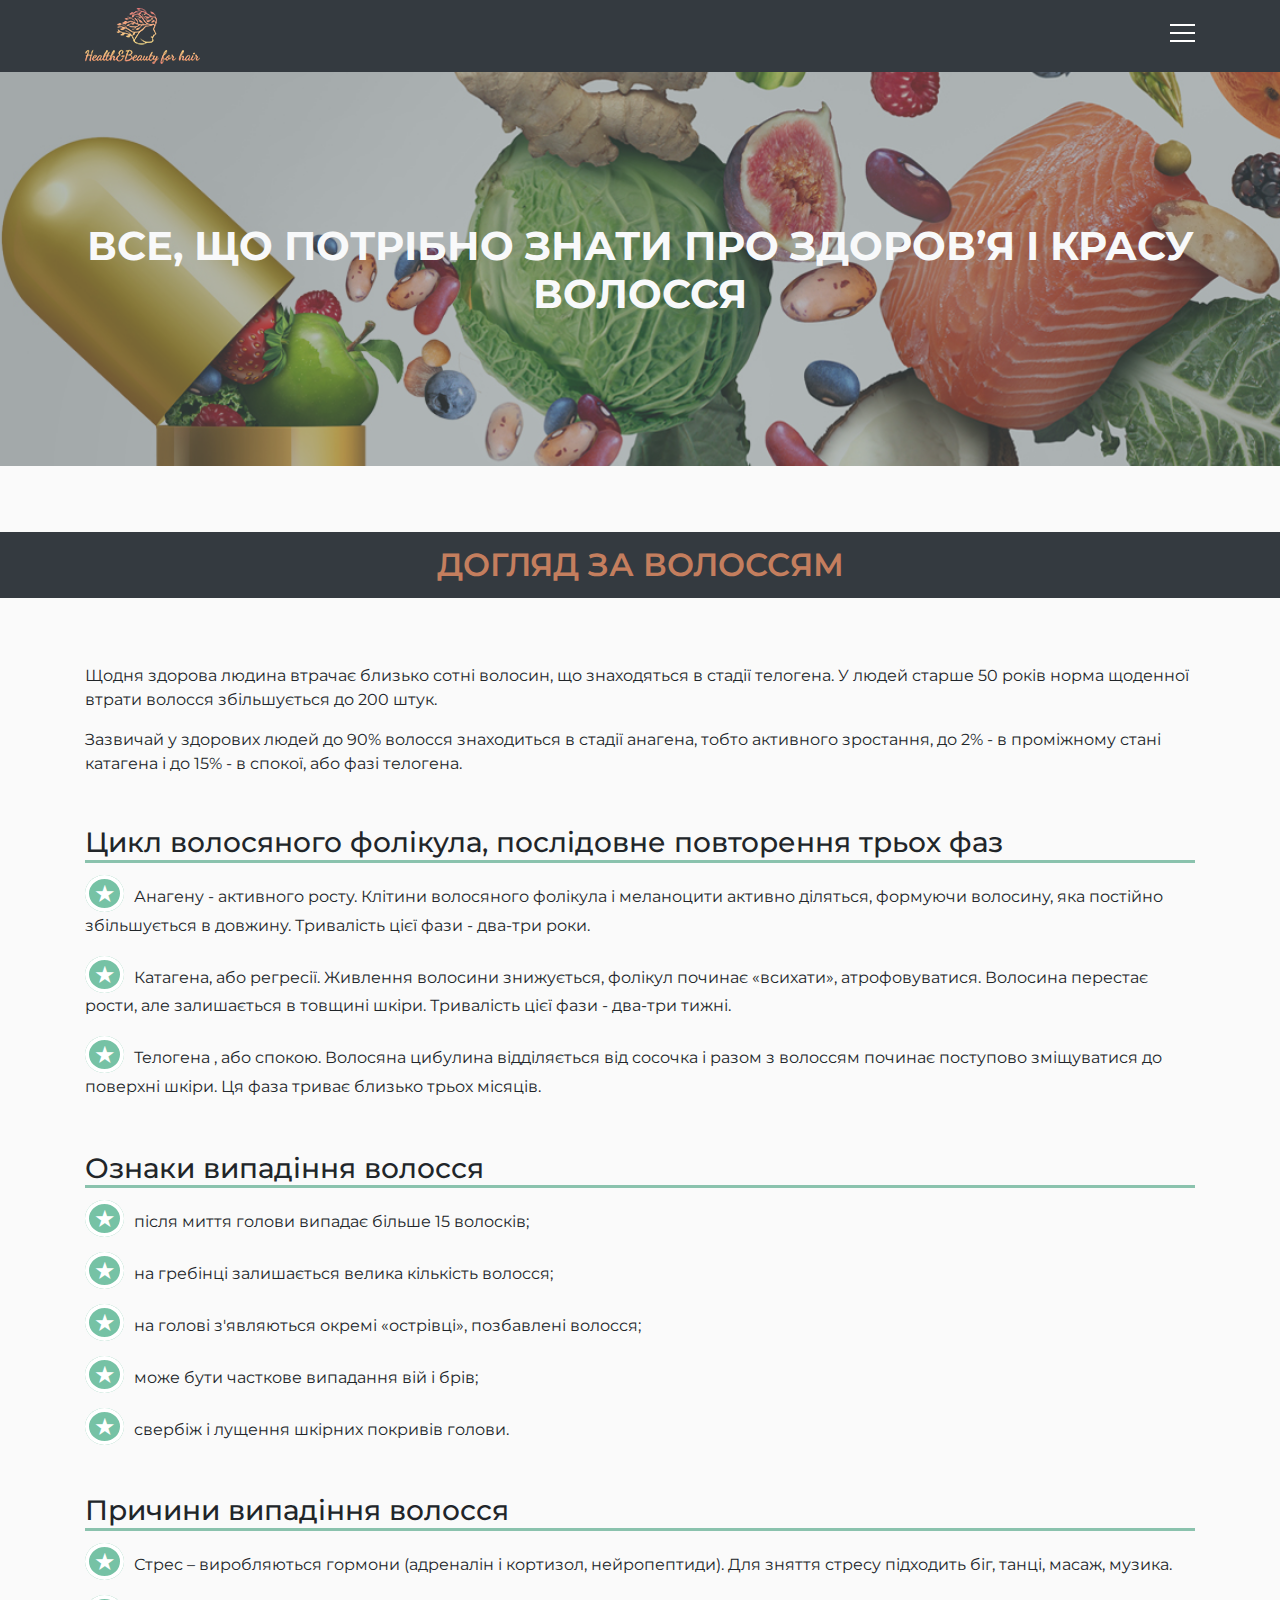
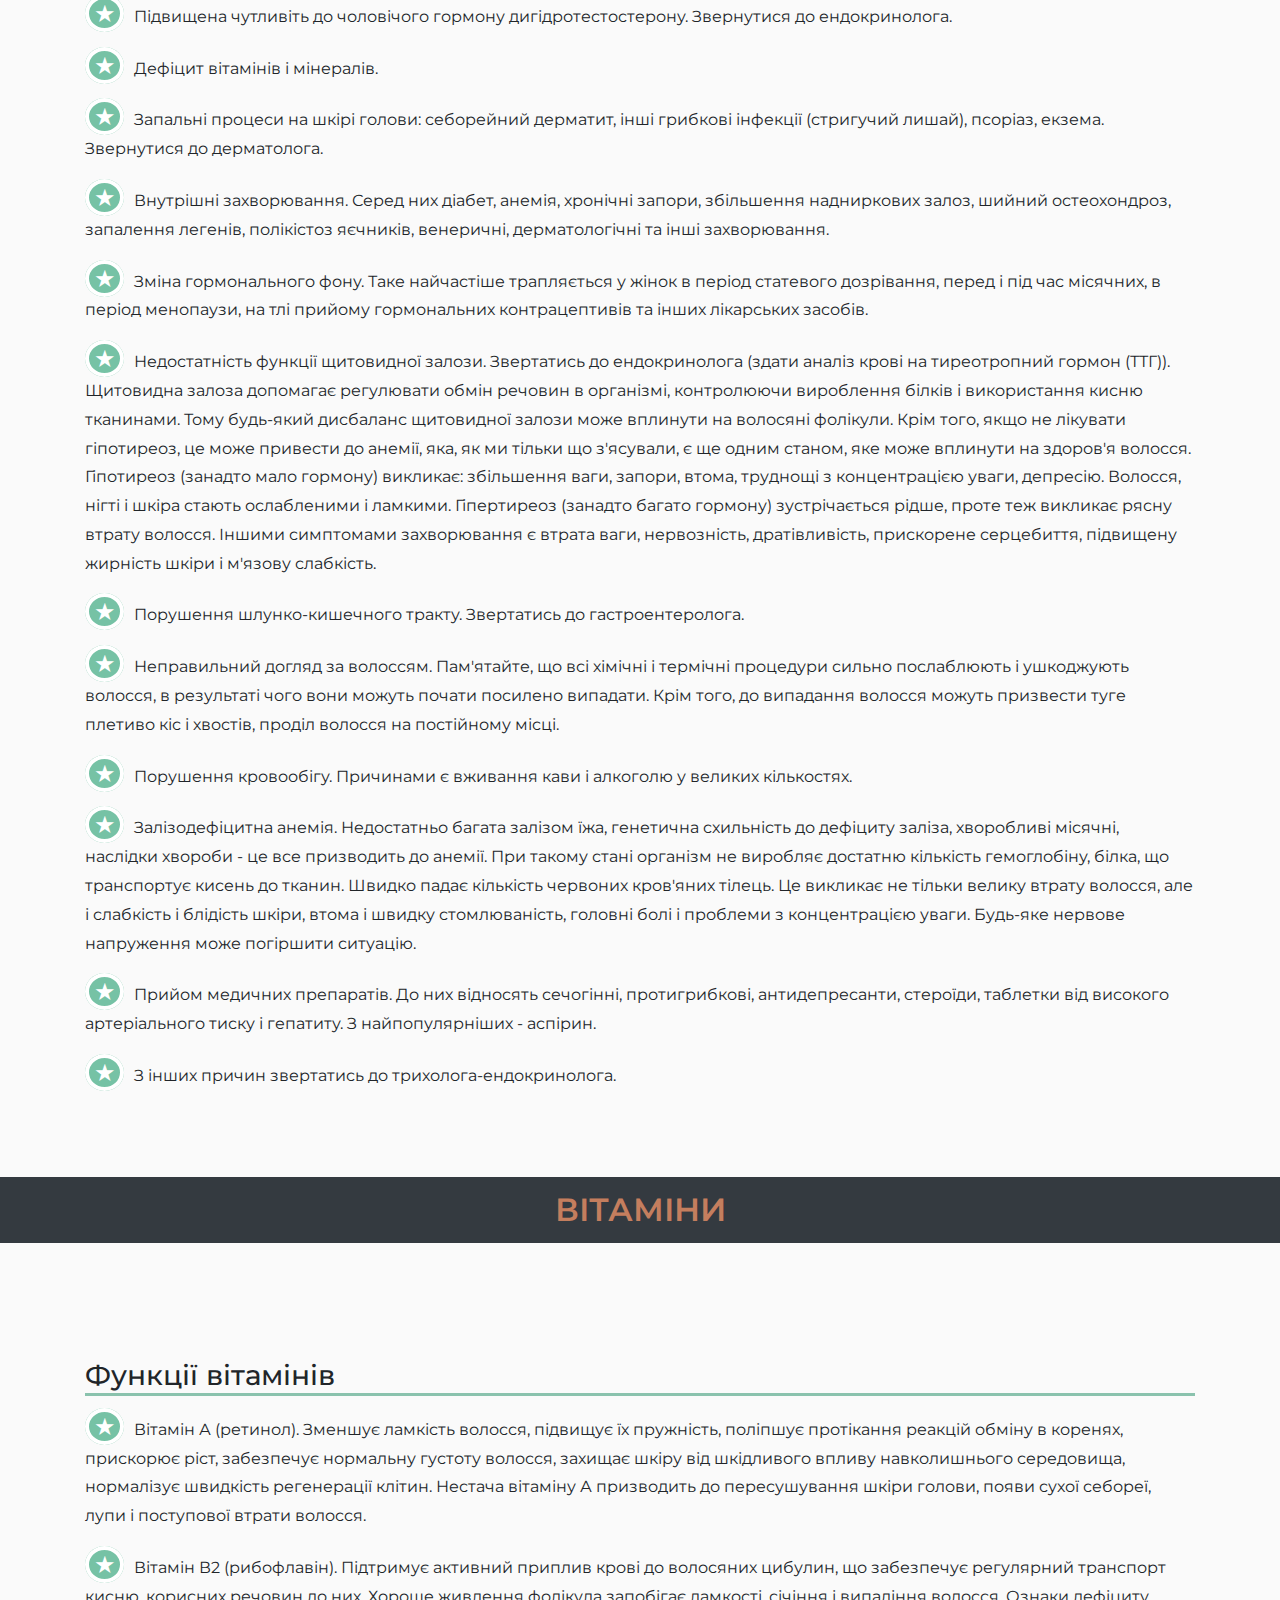
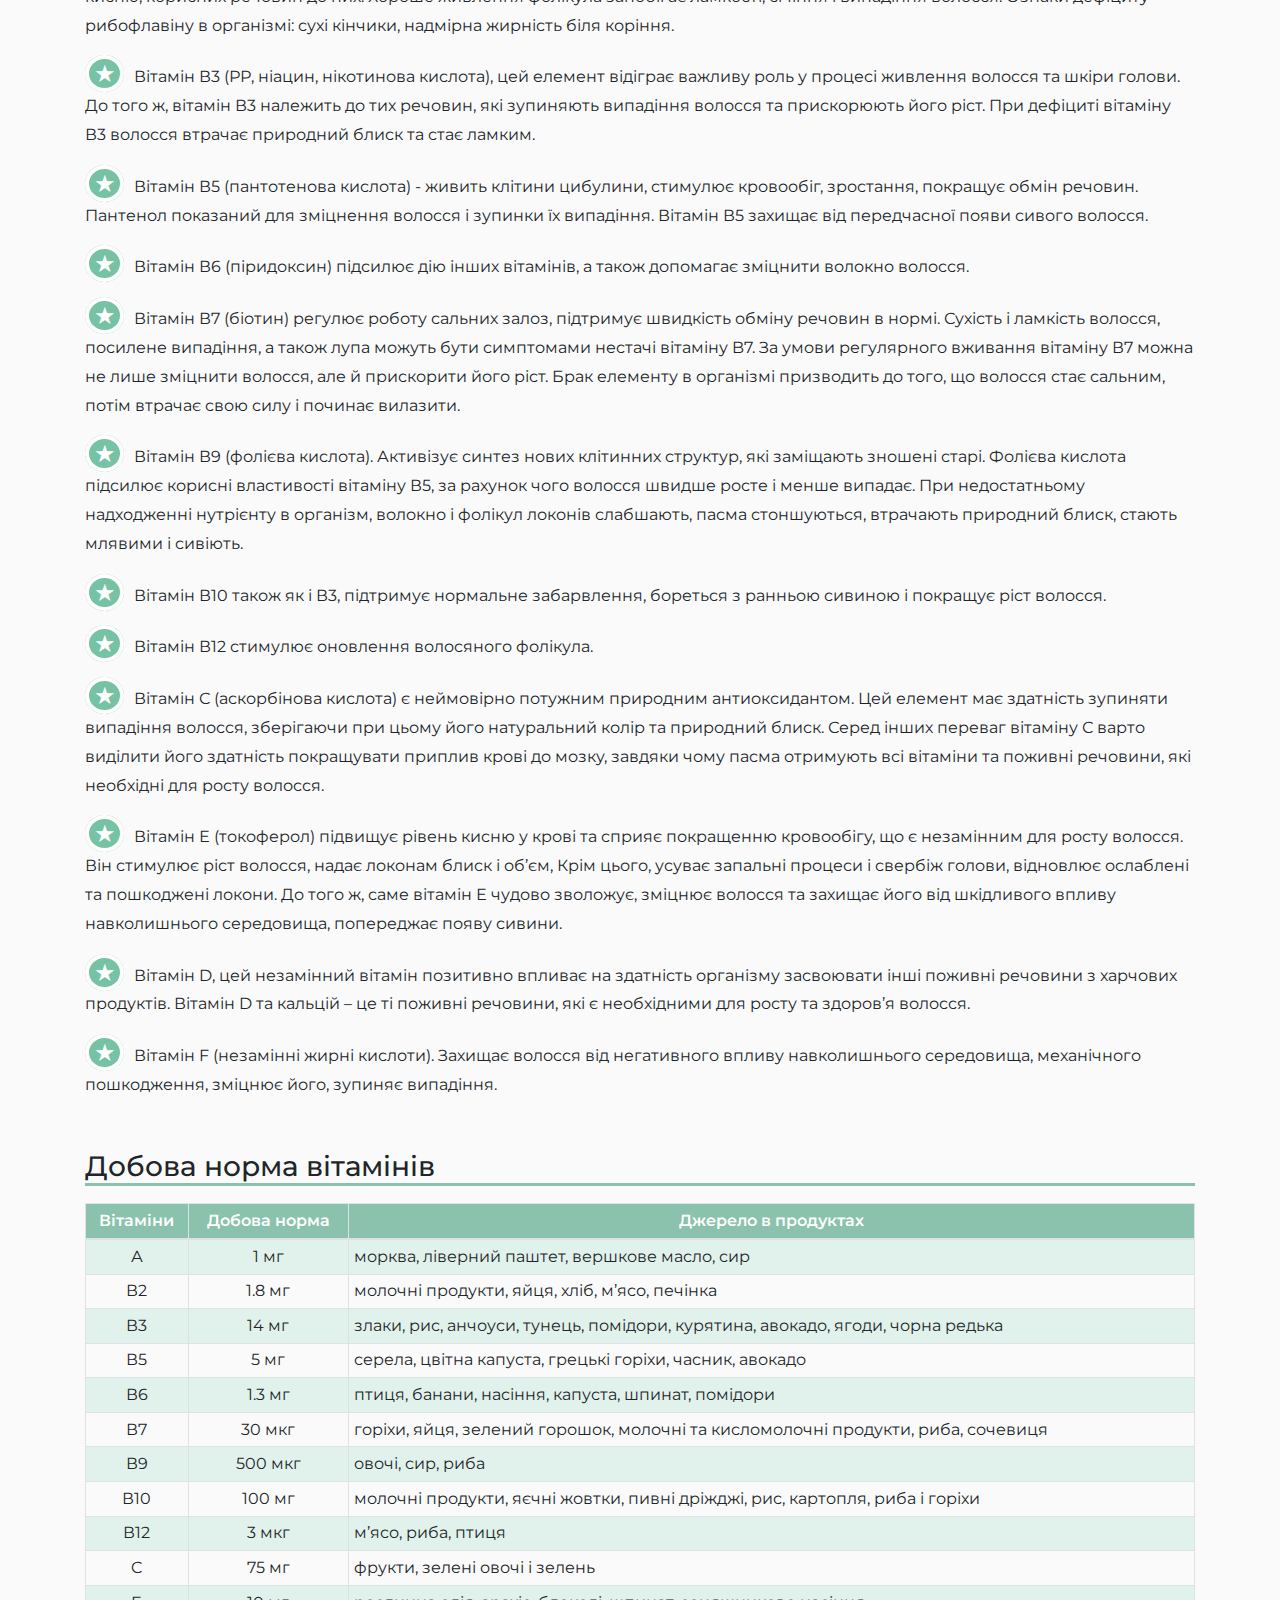
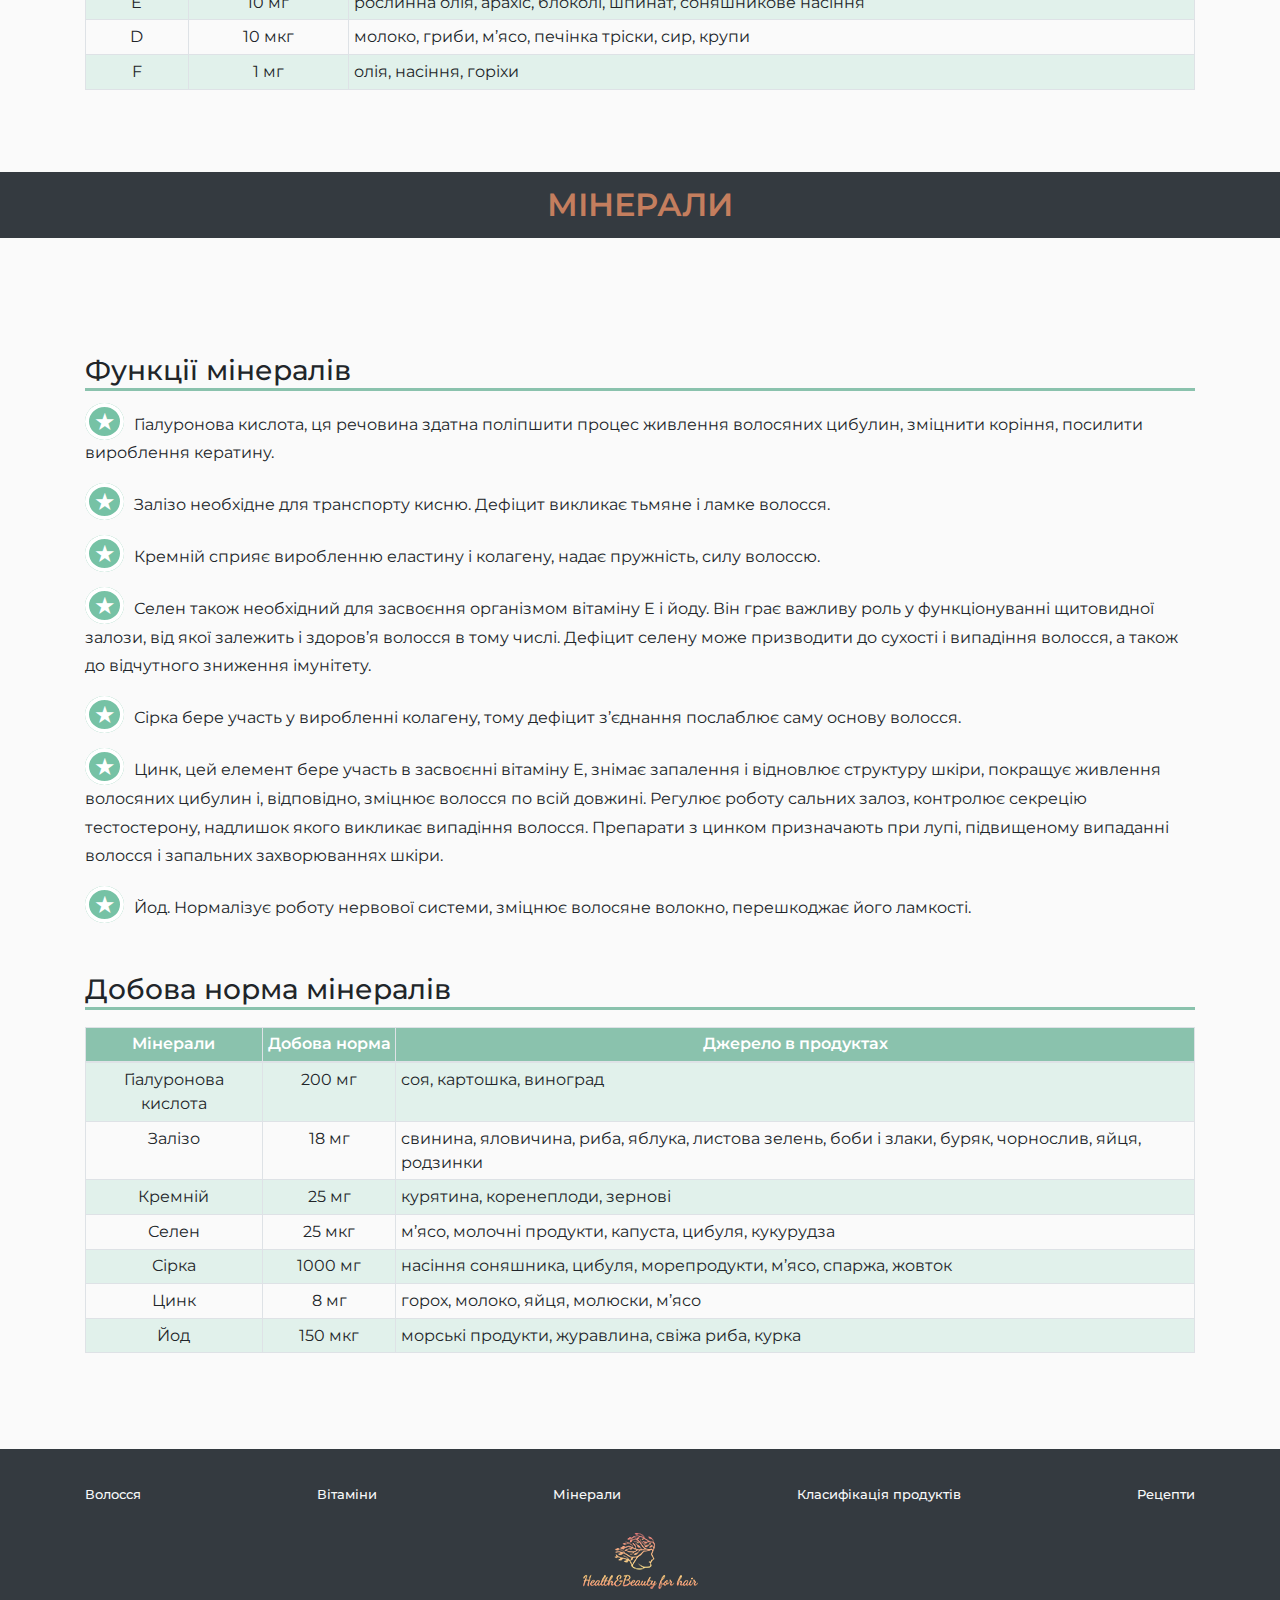
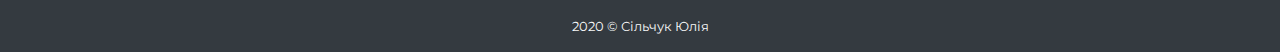
<file: index.html>
<!doctype html>
<html>
<head>
	<meta charset="utf-8">
	<meta name="viewport" content="width=device-width, initial-scale=1">
	<title>Health&amp;Beuty for hair | Здоров’я і краса волосся | Здорове і корисне харчування для волосся</title>
	<link rel="shortcut icon" href="img/icon.png" type="image/png">
	<link rel="stylesheet" href="https://stackpath.bootstrapcdn.com/bootstrap/4.5.2/css/bootstrap.min.css" integrity="sha384-JcKb8q3iqJ61gNV9KGb8thSsNjpSL0n8PARn9HuZOnIxN0hoP+VmmDGMN5t9UJ0Z" crossorigin="anonymous">
	<link rel="stylesheet" href="css/style.css">
	<link rel="stylesheet" media="(min-width: 768px)" href="css/min-768px.css">
	<link rel="stylesheet" media="(min-width: 992px)" href="css/min-992px.css">
	<link rel="stylesheet" media="(min-width: 1200px)" href="css/min-1200px.css">
	<link rel="stylesheet" href="css/animate.css">
	<link href="https://fonts.googleapis.com/css2?family=Montserrat:wght@400;500;600;700&display=swap" rel="stylesheet">
</head>
<body>
	
	<nav class="navbar bg-dark fixed-top">
		<div class="container">
			<div class="top-bar">
				<a href="index.html" class="logo"><img src="img/logo.png"></a>
				<button class="navbar-toggler" type="button" data-toggle="collapse" data-target="#collapsibleNavbar">
					<span class="navbar-toggler-icon"></span>
					<span class="navbar-toggler-icon"></span>
					<span class="navbar-toggler-icon"></span>
				</button>
			</div>
			<div class="collapse navbar-collapse" id="collapsibleNavbar">
				<ul class="navbar-nav">
					<li class="nav-item">
						<a class="nav-link" href="#hair">Волосся</a>
					</li>
					<li class="nav-item">
						<a class="nav-link" href="#vitamins">Вітаміни</a>
					</li>
					<li class="nav-item">
						<a class="nav-link" href="#minerals">Мінерали</a>
					</li>
					<li class="nav-item">
						<a class="nav-link" href="food.html">Класифікація продуктів</a>
					</li>
					<li class="nav-item">
						<a class="nav-link" href="recipes.html">Рецепти</a>
					</li>
				</ul>
			</div>
		</div>
	</nav>
	
	<div class="wrapper">
		<header class="header">
			<div class="bg-translucent"></div>
			<div class="container">
				<h1 class="text-center text-light text-uppercase">Все, що потрібно знати про здоров’я і красу волосся</h1>
			</div>
		</header>
		<div class="content">
			<div id="hair" class="hair">
					<h2 class="section-title text-center text-uppercase bg-dark">Догляд за волоссям</h2>
					<div class="container">
						<p>Щодня здорова людина втрачає близько сотні волосин, що знаходяться в стадії телогена. У людей старше 50 років норма щоденної втрати волосся збільшується до 200 штук.</p>
						<p>Зазвичай у здорових людей до 90% волосся знаходиться в стадії анагена, тобто активного зростання, до 2% - в проміжному стані катагена і до 15% - в спокої, або фазі телогена.</p>
						<h3>Цикл волосяного фолікула, послідовне повторення трьох фаз</h3>
						<ul>
							<li>Анагену - активного росту. Клітини волосяного фолікула і меланоцити активно діляться, формуючи волосину, яка постійно збільшується в довжину. Тривалість цієї фази - два-три роки.</li>
							<li>Катагена, або регресії. Живлення волосини знижується, фолікул починає «всихати», атрофовуватися. Волосина перестає рости, але залишається в товщині шкіри. Тривалість цієї фази - два-три тижні.</li>
							<li>Телогена , або спокою. Волосяна цибулина відділяється від сосочка і разом з волоссям починає поступово зміщуватися до поверхні шкіри. Ця фаза триває близько трьох місяців.</li>
						</ul>
						<h3>Ознаки випадіння волосся</h3>
						<ul>
							<li>після миття голови випадає більше 15 волосків;</li>
							<li>на гребінці залишається велика кількість волосся;</li>
							<li>на голові з'являються окремі «острівці», позбавлені волосся;</li>
							<li>може бути часткове випадання вій і брів;</li>
							<li>свербіж і лущення шкірних покривів голови.</li>
						</ul>
						<h3>Причини випадіння волосся</h3>
						<ul>
							<li>Стрес – виробляються гормони (адреналін і кортизол, нейропептиди). Для зняття стресу підходить біг, танці, масаж, музика.</li>
							<li>Підвищена чутливіть до чоловічого гормону дигідротестостерону. Звернутися до ендокринолога.</li>
							<li>Дефіцит вітамінів і мінералів.</li>
							<li>Запальні процеси на шкірі голови: себорейний дерматит, інші грибкові інфекції (стригучий лишай), псоріаз, екзема. Звернутися до дерматолога.</li>
							<li>Внутрішні захворювання. Серед них діабет, анемія, хронічні запори, збільшення надниркових залоз, шийний остеохондроз, запалення легенів, полікістоз яєчників, венеричні, дерматологічні та інші захворювання.</li>
							<li>Зміна гормонального фону. Таке найчастіше трапляється у жінок в період статевого дозрівання, перед і під час місячних, в період менопаузи, на тлі прийому гормональних контрацептивів та інших лікарських засобів.</li>
							<li>Недостатність функції щитовидної залози. Звертатись до ендокринолога (здати аналіз крові на тиреотропний гормон (ТТГ)). Щитовидна залоза допомагає регулювати обмін речовин в організмі, контролюючи вироблення білків і використання кисню тканинами. Тому будь-який дисбаланс щитовидної залози може вплинути на волосяні фолікули. Крім того, якщо не лікувати гіпотиреоз, це може привести до анемії, яка, як ми тільки що з'ясували, є ще одним станом, яке може вплинути на здоров'я волосся. Гіпотиреоз (занадто мало гормону) викликає: збільшення ваги, запори, втома, труднощі з концентрацією уваги, депресію. Волосся, нігті і шкіра стають ослабленими і ламкими. Гіпертиреоз (занадто багато гормону) зустрічається рідше, проте теж викликає рясну втрату волосся. Іншими симптомами захворювання є втрата ваги, нервозність, дратівливість, прискорене серцебиття, підвищену жирність шкіри і м'язову слабкість.</li>
							<li>Порушення шлунко-кишечного тракту. Звертатись до гастроентеролога.</li>
							<li>Неправильний догляд за волоссям. Пам'ятайте, що всі хімічні і термічні процедури сильно послаблюють і ушкоджують волосся, в результаті чого вони можуть почати посилено випадати. Крім того, до випадання волосся можуть призвести туге плетиво кіс і хвостів, проділ волосся на постійному місці.</li>
							<li>Порушення кровообігу. Причинами є вживання кави і алкоголю у великих кількостях.</li>
							<li>Залізодефіцитна анемія. Недостатньо багата залізом їжа, генетична схильність до дефіциту заліза, хворобливі місячні, наслідки хвороби - це все призводить до анемії. При такому стані організм не виробляє достатню кількість гемоглобіну, білка, що транспортує кисень до тканин. Швидко падає кількість червоних кров'яних тілець. Це викликає не тільки велику втрату волосся, але і слабкість і блідість шкіри, втома і швидку стомлюваність, головні болі і проблеми з концентрацією уваги. Будь-яке нервове напруження може погіршити ситуацію.</li>
							<li>Прийом медичних препаратів. До них відносять сечогінні, протигрибкові, антидепресанти, стероїди, таблетки від високого артеріального тиску і гепатиту. З найпопулярніших - аспірин.</li>
							<li>З інших причин звертатись до трихолога-ендокринолога.</li>
						</ul>
					</div>
				</div>
			<div id="vitamins" class="vitamins">
				<h2 class="section-title text-center text-uppercase bg-dark">Вітаміни</h2>
				<div class="container">
					<h3>Функції вітамінів</h3>
					<ul>
						<li>Вітамін А (ретинол). Зменшує ламкість волосся, підвищує їх пружність, поліпшує протікання реакцій обміну в коренях, прискорює ріст, забезпечує нормальну густоту волосся, захищає шкіру від шкідливого впливу навколишнього середовища, нормалізує швидкість регенерації клітин. Нестача вітаміну А призводить до пересушування шкіри голови, появи сухої себореї, лупи і поступової втрати волосся.</li>
						<li>Вітамін В2 (рибофлавін). Підтримує активний приплив крові до волосяних цибулин, що забезпечує регулярний транспорт кисню, корисних речовин до них. Хороше живлення фолікула запобігає ламкості, січіння і випадіння волосся. Ознаки дефіциту рибофлавіну в організмі: сухі кінчики, надмірна жирність біля коріння.</li>
						<li>Вітамін В3 (РР, ніацин, нікотинова кислота), цей елемент відіграє важливу роль у процесі живлення волосся та шкіри голови. До того ж, вітамін В3 належить до тих речовин, які зупиняють випадіння волосся та прискорюють його ріст. При дефіциті вітаміну В3 волосся втрачає природний блиск та стає ламким. </li>
						<li>Вітамін В5 (пантотенова кислота) - живить клітини цибулини, стимулює кровообіг, зростання, покращує обмін речовин. Пантенол показаний для зміцнення волосся і зупинки їх випадіння. Вітамін В5 захищає від передчасної появи сивого волосся.</li>
						<li>Вітамін В6 (піридоксин) підсилює дію інших вітамінів, а також допомагає зміцнити волокно волосся.</li>
						<li>Вітамін В7 (біотин) регулює роботу сальних залоз, підтримує швидкість обміну речовин в нормі. Сухість і ламкість волосся, посилене випадіння, а також лупа можуть бути симптомами нестачі вітаміну B7. За умови регулярного вживання вітаміну В7 можна не лише зміцнити волосся, але й прискорити його ріст. Брак елементу в організмі призводить до того, що волосся стає сальним, потім втрачає свою силу і починає вилазити.</li>
						<li>Вітамін В9 (фолієва кислота). Активізує синтез нових клітинних структур, які заміщають зношені старі. Фолієва кислота підсилює корисні властивості вітаміну В5, за рахунок чого волосся швидше росте і менше випадає. При недостатньому надходженні нутрієнту в організм, волокно і фолікул локонів слабшають, пасма стоншуються, втрачають природний блиск, стають млявими і сивіють.</li>
						<li>Вітамін В10 також як і В3, підтримує нормальне забарвлення, бореться з ранньою сивиною і покращує ріст волосся.</li>
						<li>Вітамін В12 стимулює оновлення волосяного фолікула.</li>
						<li>Вітамін С (аскорбінова кислота) є неймовірно потужним природним антиоксидантом. Цей елемент має здатність зупиняти випадіння волосся, зберігаючи при цьому його натуральний колір та природний блиск. Серед інших переваг вітаміну С варто виділити його здатність покращувати приплив крові до мозку, завдяки чому пасма отримують всі вітаміни та поживні речовини, які необхідні для росту волосся.</li>
						<li>Вітамін Е (токоферол) підвищує рівень кисню у крові та сприяє покращенню кровообігу, що є незамінним для росту волосся. Він стимулює ріст волосся, надає локонам блиск і об’єм, Крім цього, усуває запальні процеси і свербіж голови, відновлює ослаблені та пошкоджені локони. До того ж, саме вітамін Е чудово зволожує, зміцнює волосся та захищає його від шкідливого впливу навколишнього середовища, попереджає появу сивини.</li>
						<li>Вітамін D, цей незамінний вітамін позитивно впливає на здатність організму засвоювати інші поживні речовини з харчових продуктів. Вітамін D та кальцій – це ті поживні речовини, які є необхідними для росту та здоров’я волосся. </li>
						<li>Вітамін F (незамінні жирні кислоти). Захищає волосся від негативного впливу навколишнього середовища, механічного пошкодження, зміцнює його, зупиняє випадіння.</li>
					</ul>
					<h3>Добова норма вітамінів</h3>
					<table class="table table-sm table-bordered table-striped table-hover">
						<thead>
							<tr>
								<th>Вітаміни</th>
								<th>Добова норма</th>
								<th>Джерело в продуктах</th>
							</tr>
						</thead>
						<tbody>
							<tr>
								<td>А</td>
								<td>1 мг</td>
								<td>морква, ліверний паштет, вершкове масло, сир</td>
							</tr>
							<tr>
								<td>В2</td>
								<td>1.8 мг</td>
								<td>молочні продукти, яйця, хліб, м’ясо, печінка</td>
							</tr>
							<tr>
								<td>В3</td>
								<td>14 мг</td>
								<td>злаки, рис, анчоуси, тунець, помідори, курятина, авокадо, ягоди, чорна редька</td>
							</tr>
							<tr>
								<td>В5</td>
								<td>5 мг</td>
								<td>серела, цвітна капуста, грецькі горіхи, часник, авокадо</td>
							</tr>
							<tr>
								<td>В6</td>
								<td>1.3 мг</td>
								<td>птиця, банани, насіння, капуста, шпинат, помідори</td>
							</tr>
							<tr>
								<td>В7</td>
								<td>30 мкг</td>
								<td>горіхи, яйця, зелений горошок, молочні та кисломолочні продукти, риба, сочевиця</td>
							</tr>
							<tr>
								<td>В9</td>
								<td>500 мкг</td>
								<td>овочі, сир, риба</td>
							</tr>
							<tr>
								<td>В10</td>
								<td>100 мг</td>
								<td>молочні продукти, яєчні жовтки, пивні дріжджі, рис, картопля, риба і горіхи</td>
							</tr>
							<tr>
								<td>В12</td>
								<td>3 мкг</td>
								<td>м’ясо, риба, птиця</td>
							</tr>
							<tr>
								<td>C</td>
								<td>75 мг</td>
								<td>фрукти, зелені овочі і зелень</td>
							</tr>
							<tr>
								<td>E</td>
								<td>10 мг</td>
								<td>рослинна олія, арахіс, блоколі, шпинат, соняшникове насіння</td>
							</tr>
							<tr>
								<td>D</td>
								<td>10 мкг</td>
								<td>молоко, гриби, м’ясо, печінка тріски, сир, крупи</td>
							</tr>
							<tr>
								<td>F</td>
								<td>1 мг</td>
								<td>олія, насіння, горіхи</td>
							</tr>
						</tbody>
					</table>
				</div>
			</div>
			<div id="minerals" class="minerals">
				<h2 class="section-title text-center text-uppercase bg-dark">Мінерали</h2>
				<div class="container">
					<h3>Функції мінералів</h3>
					<ul>
						<li>Гіалуронова кислота, ця речовина здатна поліпшити процес живлення волосяних цибулин, зміцнити коріння, посилити вироблення кератину. </li>
						<li>Залізо необхідне для транспорту кисню. Дефіцит викликає тьмяне і ламке волосся.</li>
						<li>Кремній сприяє виробленню еластину і колагену, надає пружність, силу волоссю.</li>
						<li>Селен також необхідний для засвоєння організмом вітаміну E і йоду. Він грає важливу роль у функціонуванні щитовидної залози, від якої залежить і здоров’я волосся в тому числі. Дефіцит селену може призводити до сухості і випадіння волосся, а також до відчутного зниження імунітету.</li>
						<li>Сірка бере участь у виробленні колагену, тому дефіцит з’єднання послаблює саму основу волосся.</li>
						<li>Цинк, цей елемент бере участь в засвоєнні вітаміну E, знімає запалення і відновлює структуру шкіри, покращує живлення волосяних цибулин і, відповідно, зміцнює волосся по всій довжині. Регулює роботу сальних залоз, контролює секрецію тестостерону, надлишок якого викликає випадіння волосся. Препарати з цинком призначають при лупі, підвищеному випаданні волосся і запальних захворюваннях шкіри.</li>
						<li>Йод. Нормалізує роботу нервової системи, зміцнює волосяне волокно, перешкоджає його ламкості. </li>
					</ul>
					<h3>Добова норма мінералів</h3>
					<table class="table table-sm table-bordered table-striped table-hover">
						<thead>
							<tr>
								<th>Мінерали</th>
								<th>Добова норма</th>
								<th>Джерело в продуктах</th>
							</tr>
						</thead>
						<tbody>
							<tr>
								<td>Гіалуронова кислота</td>
								<td>200 мг</td>
								<td>соя, картошка, виноград</td>
							</tr>
							<tr>
								<td>Залізо</td>
								<td>18 мг</td>
								<td>свинина, яловичина, риба, яблука, листова зелень, боби і злаки, буряк, чорнослив, яйця, родзинки</td>
							</tr>
							<tr>
								<td>Кремній</td>
								<td>25 мг</td>
								<td>курятина, коренеплоди, зернові</td>
							</tr>
							<tr>
								<td>Селен</td>
								<td>25 мкг</td>
								<td>м’ясо, молочні продукти, капуста, цибуля, кукурудза</td>
							</tr>
							<tr>
								<td>Сірка</td>
								<td>1000 мг</td>
								<td>насіння соняшника, цибуля, морепродукти, м’ясо, спаржа, жовток</td>
							</tr>
							<tr>
								<td>Цинк</td>
								<td>8 мг</td>
								<td>горох, молоко, яйця, молюски, м’ясо</td>
							</tr>
							<tr>
								<td>Йод</td>
								<td>150 мкг</td>
								<td>морські продукти, журавлина, свіжа риба, курка</td>
							</tr>
						</tbody>
					</table>
				</div>
			</div>
			
		</div>
	</div>
	
	<footer class="bg-dark">
		<nav class="navbar bg-dark">
			<div class="container">
				<ul class="navbar-nav">
					<li class="nav-item">
						<a class="nav-link" href="#hair">Волосся</a>
					</li>
					<li class="nav-item">
						<a class="nav-link" href="#vitamins">Вітаміни</a>
					</li>
					<li class="nav-item">
						<a class="nav-link" href="#minerals">Мінерали</a>
					</li>
					<li class="nav-item">
						<a class="nav-link" href="food.html">Класифікація продуктів</a>
					</li>
					<li class="nav-item">
						<a class="nav-link" href="recipes.html">Рецепти</a>
					</li>
				</ul>
				<a href="index.html" class="logo"><img src="img/logo.png"></a>
			</div>
		</nav>
		<div class="container">
			<p class="text-center">2020 &copy; Сільчук Юлія</p>
		</div>
	</footer>


  <script src="https://code.jquery.com/jquery-3.5.1.slim.min.js" integrity="sha384-DfXdz2htPH0lsSSs5nCTpuj/zy4C+OGpamoFVy38MVBnE+IbbVYUew+OrCXaRkfj" crossorigin="anonymous"></script>
  <script src="https://cdn.jsdelivr.net/npm/popper.js@1.16.1/dist/umd/popper.min.js" integrity="sha384-9/reFTGAW83EW2RDu2S0VKaIzap3H66lZH81PoYlFhbGU+6BZp6G7niu735Sk7lN" crossorigin="anonymous"></script>
  <script src="https://stackpath.bootstrapcdn.com/bootstrap/4.5.2/js/bootstrap.min.js" integrity="sha384-B4gt1jrGC7Jh4AgTPSdUtOBvfO8shuf57BaghqFfPlYxofvL8/KUEfYiJOMMV+rV" crossorigin="anonymous"></script>
</body>
</html>
</file>
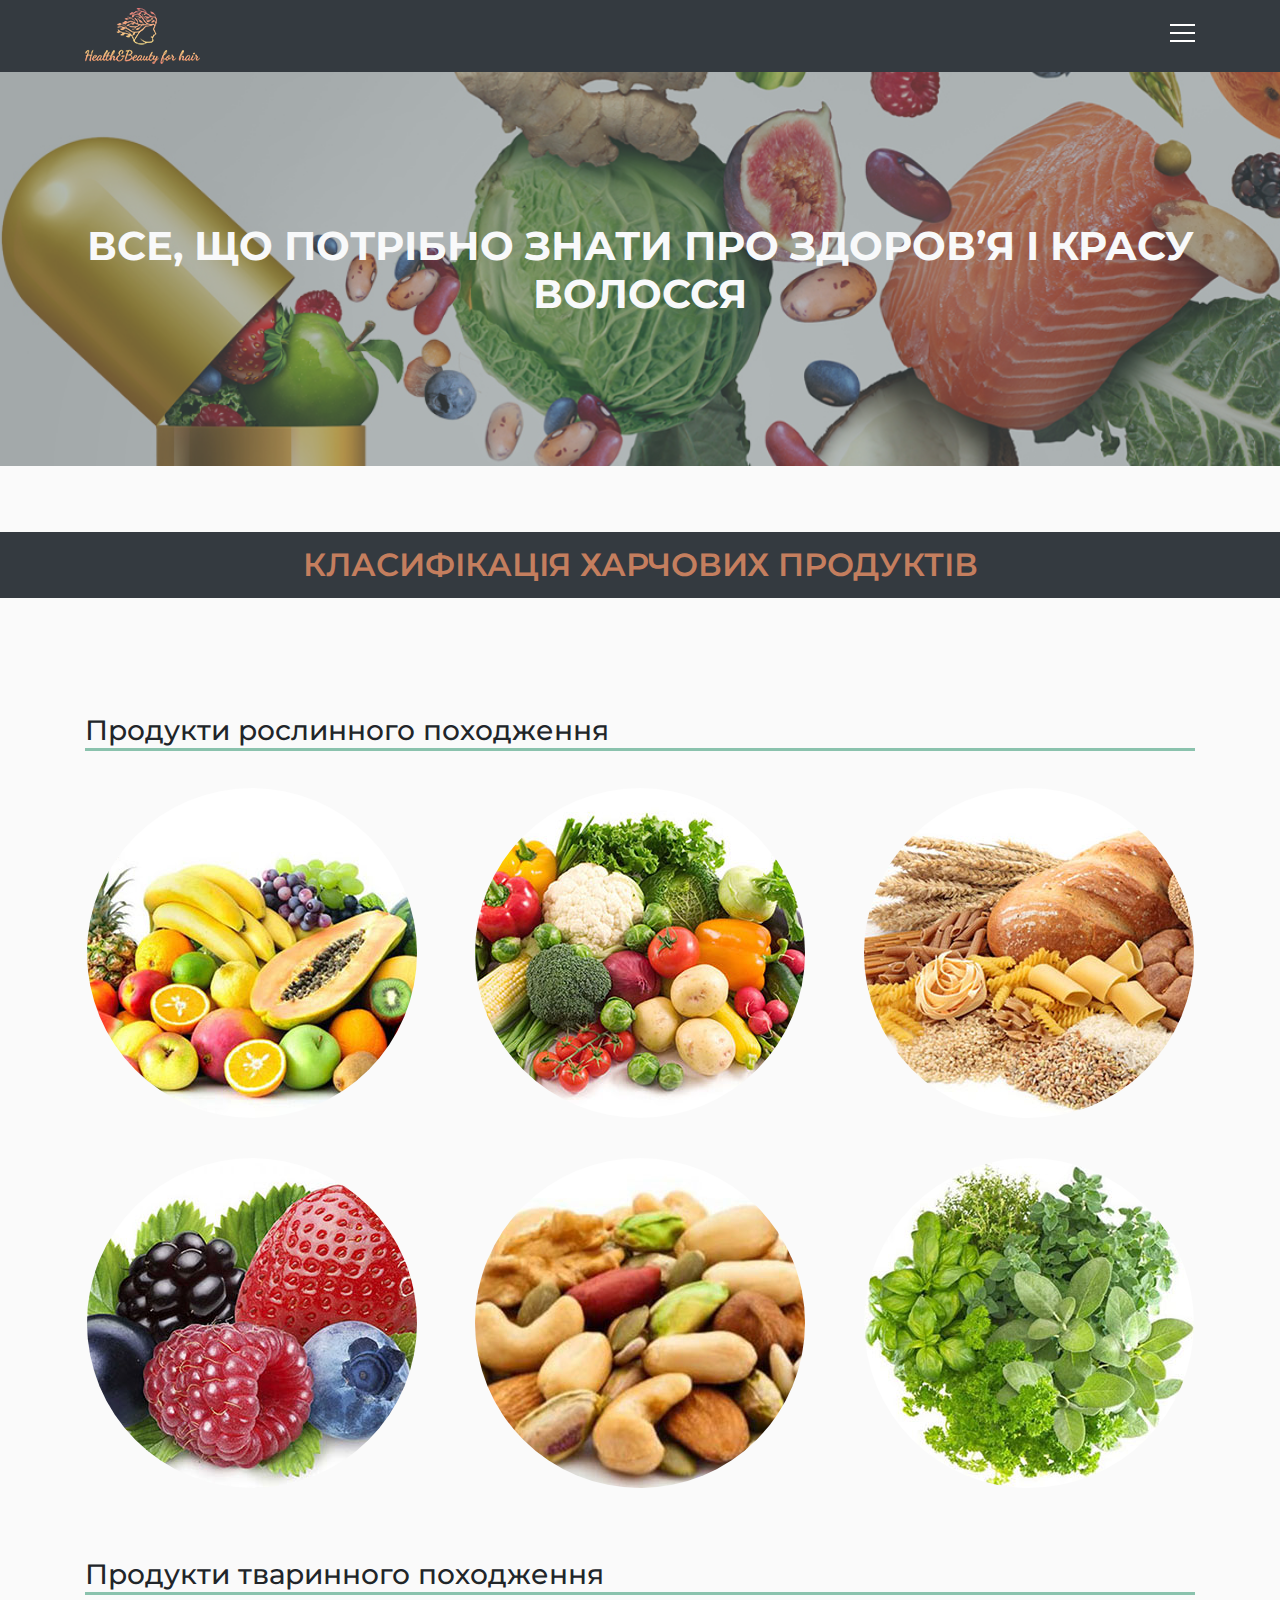
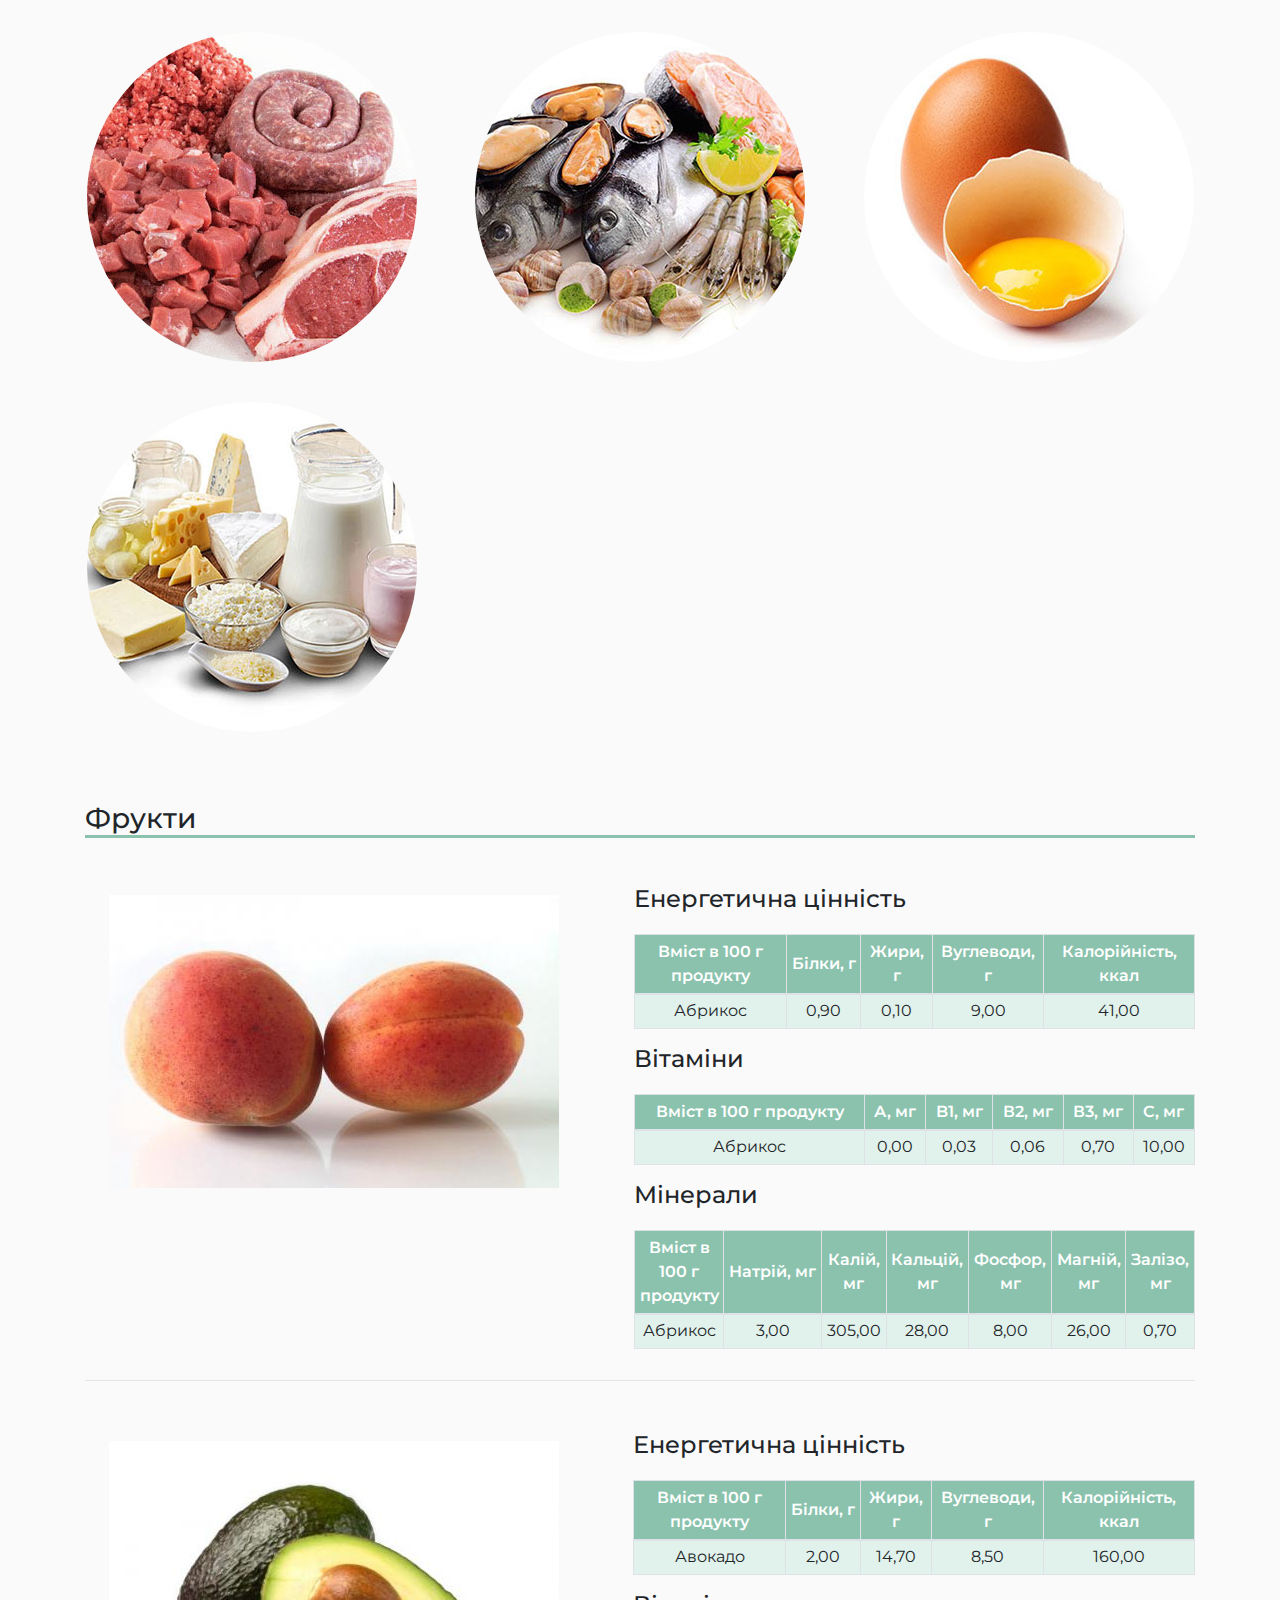
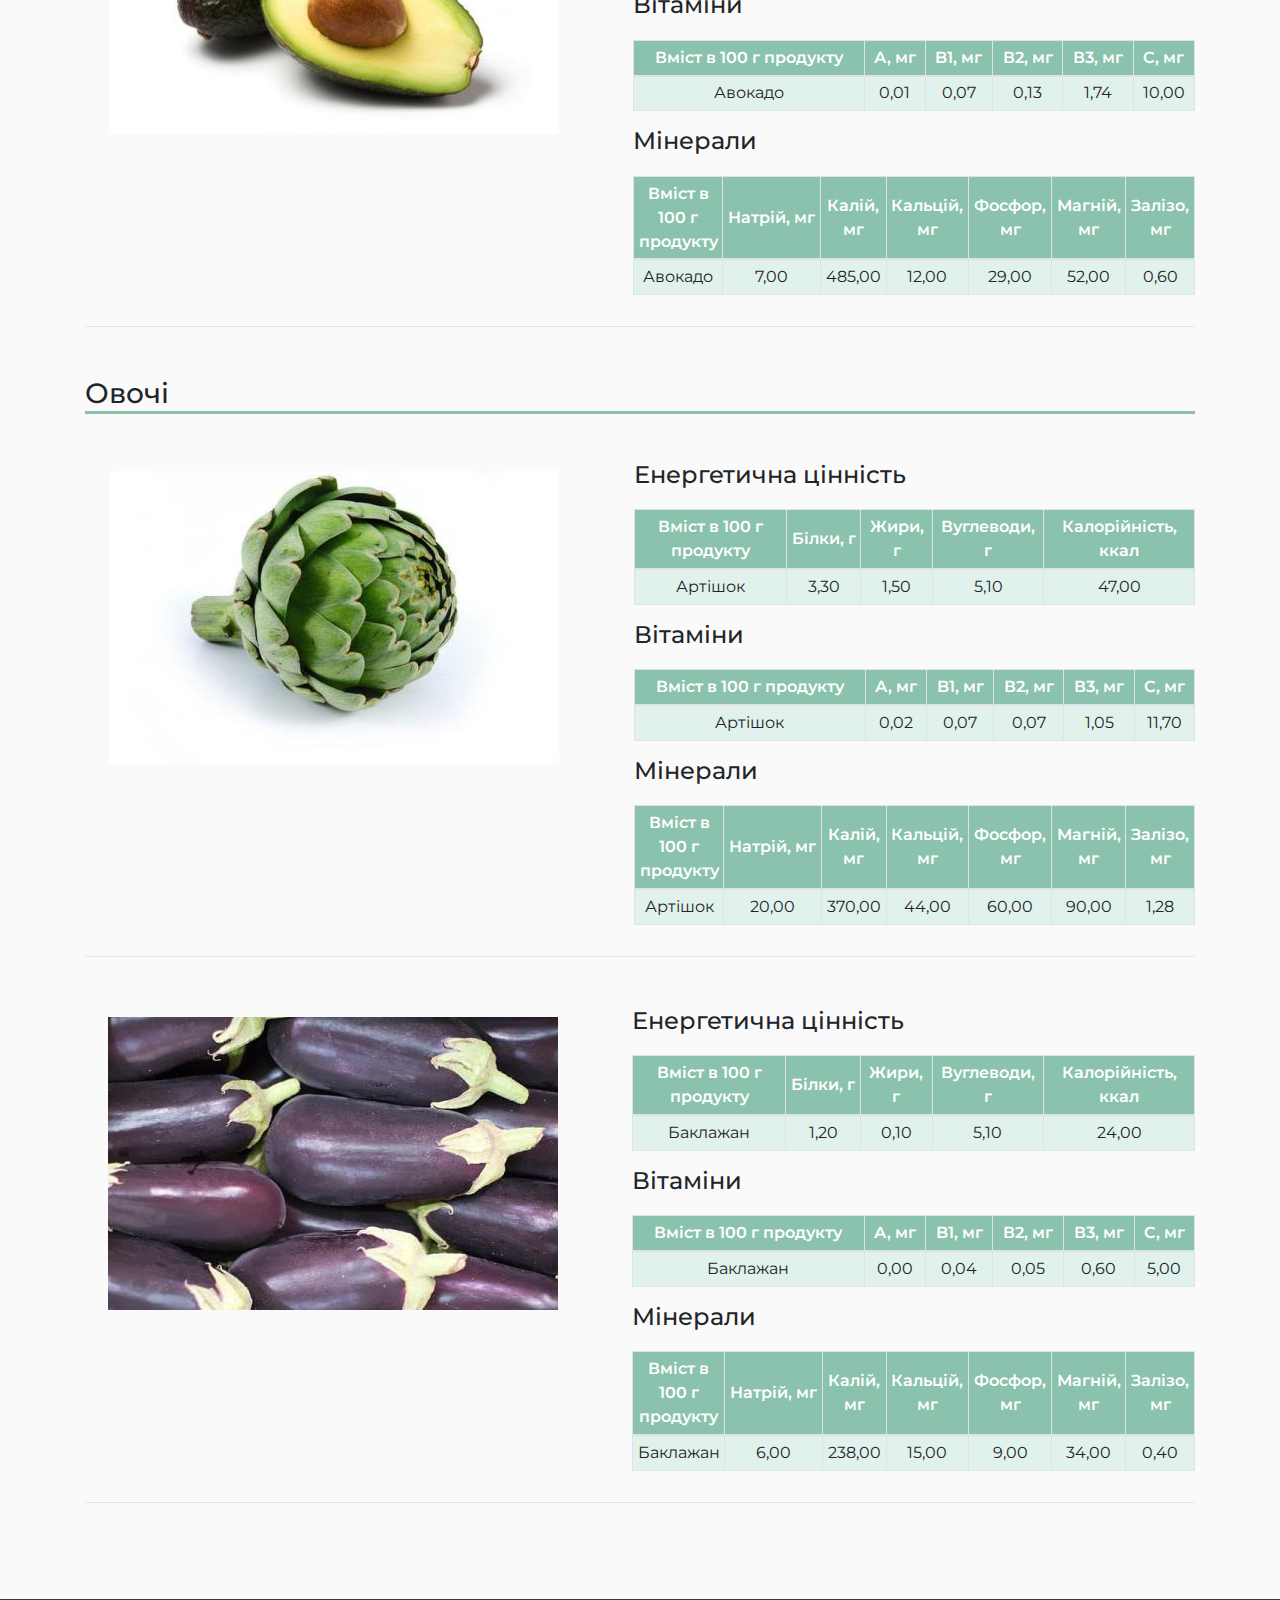
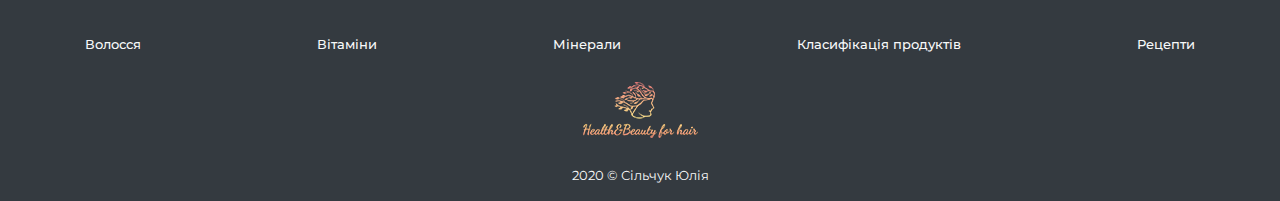
<file: food.html>
<!doctype html>
<html>
<head>
	<meta charset="utf-8">
	<meta name="viewport" content="width=device-width, initial-scale=1">
	<title>Health&amp;Beuty for hair | Здоров’я і краса волосся | Здорове і корисне харчування для волосся</title>
	<link rel="shortcut icon" href="img/icon.png" type="image/png">
	<link rel="stylesheet" href="https://stackpath.bootstrapcdn.com/bootstrap/4.5.2/css/bootstrap.min.css" integrity="sha384-JcKb8q3iqJ61gNV9KGb8thSsNjpSL0n8PARn9HuZOnIxN0hoP+VmmDGMN5t9UJ0Z" crossorigin="anonymous">
	<link rel="stylesheet" href="css/style.css">
	<link rel="stylesheet" media="(min-width: 768px)" href="css/min-768px.css">
	<link rel="stylesheet" media="(min-width: 992px)" href="css/min-992px.css">
	<link rel="stylesheet" media="(min-width: 1200px)" href="css/min-1200px.css">
	<link rel="stylesheet" href="css/animate.css">
	<link href="https://fonts.googleapis.com/css2?family=Montserrat:wght@400;500;600;700&display=swap" rel="stylesheet">
</head>
<body>
	
	<nav class="navbar bg-dark fixed-top">
		<div class="container">
			<div class="top-bar">
				<a href="index.html" class="logo"><img src="img/logo.png"></a>
				<button class="navbar-toggler" type="button" data-toggle="collapse" data-target="#collapsibleNavbar">
					<span class="navbar-toggler-icon"></span>
					<span class="navbar-toggler-icon"></span>
					<span class="navbar-toggler-icon"></span>
				</button>
			</div>
			<div class="collapse navbar-collapse" id="collapsibleNavbar">
				<ul class="navbar-nav">
					<li class="nav-item">
						<a class="nav-link" href="index.html#hair">Волосся</a>
					</li>
					<li class="nav-item">
						<a class="nav-link" href="index.html#vitamins">Вітаміни</a>
					</li>
					<li class="nav-item">
						<a class="nav-link" href="index.html#minerals">Мінерали</a>
					</li>
					<li class="nav-item">
						<a class="nav-link" href="#food">Класифікація продуктів</a>
					</li>
					<li class="nav-item">
						<a class="nav-link" href="recipes.html">Рецепти</a>
					</li>
				</ul>
			</div>
		</div>
	</nav>
	
	<div class="wrapper">
		<header class="header">
			<div class="bg-translucent"></div>
			<div class="container">
				<h1 class="text-center text-light text-uppercase">Все, що потрібно знати про здоров’я і красу волосся</h1>
			</div>
		</header>
		<div class="content">
			<div id="food" class="class-food-products">
				<h2 class="section-title text-center text-uppercase bg-dark">Класифікація харчових продуктів</h2>
				<div class="container">
					<h3>Продукти рослинного походження</h3>
					<ul class="category">
						<li>
							<a href="fruits.html">
								<img src="img/class/fruits/fruits.jpg">
								<div class="bg-translucent"></div>
								<h4>Фрукти</h4>
							</a>
						</li>
						<li>
							<a href="vegetables.html">
								<img src="img/class/vegetables/vegetables.jpg">
								<div class="bg-translucent"></div>
								<h4>Овочі</h4>
							</a>
						</li>
						<li>
							<a href="grain.html">
								<img src="img/class/grain/grain.jpg">
								<div class="bg-translucent"></div>
								<h4>Зернові продукти</h4>
							</a>
						</li>
						<li>
							<a href="berries.html">
								<img src="img/class/berries/berries.jpg">
								<div class="bg-translucent"></div>
								<h4>Ягоди</h4>
							</a>
						</li>
						<li>
							<a href="nut-seeds.html">
								<img src="img/class/nut-seeds/nut-seeds.jpg">
								<div class="bg-translucent"></div>
								<h4>Горіхи і насіння</h4>
							</a>
						</li>
						<li>
							<a href="herbs.html">
								<img src="img/class/herbs/herbs.jpg">
								<div class="bg-translucent"></div>
								<h4>Трави</h4>
							</a>
						</li>
					</ul>
					<h3>Продукти тваринного походження</h3>
					<ul class="category">
						<li>
							<a href="meat.html">
								<img src="img/class/meat/meat.jpg">
								<div class="bg-translucent"></div>
								<h4>М’ясо та субпродукти</h4>
							</a>
						</li>
						<li>
							<a href="seafood.html">
								<img src="img/class/seafood/seafood.jpg">
								<div class="bg-translucent"></div>
								<h4>Риба та морепродукти</h4>
							</a>
						</li>
						<li>
							<a href="eggs.html">
								<img src="img/class/eggs/eggs.jpg">
								<div class="bg-translucent"></div>
								<h4>Яйця</h4>
							</a>
						</li>
						<li>
							<a href="dairy.html">
								<img src="img/class/dairy/dairy.jpg">
								<div class="bg-translucent"></div>
								<h4>Молочні продукти</h4>
							</a>
						</li>
					</ul>
					<h3 id="fruits">Фрукти</h3>
					<div class="product">
						<div class="image" data-title="Абрикос">
							<img src="img/class/fruits/abrikos.jpg">
						</div>
						<div class="description">
							<h4>Енергетична цінність</h4>
							<table class="table table-sm table-bordered table-striped table-hover">
								<thead>
									<tr>
										<th>Вміст в 100 г продукту</th>
										<th>Білки, г</th>
										<th>Жири, г</th>
										<th>Вуглеводи, г</th>
										<th>Калорійність, ккал</th>
									</tr>
								</thead>
								<tbody>
									<tr>
										<td>Абрикос</td>
										<td>0,90</td>
										<td>0,10</td>
										<td>9,00</td>
										<td>41,00</td>
									</tr>
								</tbody>
							</table>
							<h4>Вітаміни</h4>
							<table class="table table-sm table-bordered table-striped table-hover">
								<thead>
									<tr>
										<th>Вміст в 100 г продукту</th>
										<th>А, мг</th>
										<th>B1, мг</th>
										<th>В2, мг</th>
										<th>В3, мг</th>
										<th>С, мг</th>
									</tr>
								</thead>
								<tbody>
									<tr>
										<td>Абрикос</td>
										<td>0,00</td>
										<td>0,03</td>
										<td>0,06</td>
										<td>0,70</td>
										<td>10,00</td>
									</tr>
								</tbody>
							</table>
							<h4>Мінерали</h4>
							<table class="table table-sm table-bordered table-striped table-hover">
								<thead>
									<tr>
										<th>Вміст в 100 г продукту</th>
										<th>Натрій, мг</th>
										<th>Калій, мг</th>
										<th>Кальцій, мг</th>
										<th>Фосфор, мг</th>
										<th>Магній, мг</th>
										<th>Залізо, мг</th>
									</tr>
								</thead>
								<tbody>
									<tr>
										<td>Абрикос</td>
										<td>3,00</td>
										<td>305,00</td>
										<td>28,00</td>
										<td>8,00</td>
										<td>26,00</td>
										<td>0,70</td>
									</tr>
								</tbody>
							</table>
						</div>
					</div>
					<div class="product">
						<div class="image" data-title="Авокадо">
							<img src="img/class/fruits/avokado.jpg">
						</div>
						<div class="description">
							<h4>Енергетична цінність</h4>
							<table class="table table-sm table-bordered table-striped table-hover">
								<thead>
									<tr>
										<th>Вміст в 100 г продукту</th>
										<th>Білки, г</th>
										<th>Жири, г</th>
										<th>Вуглеводи, г</th>
										<th>Калорійність, ккал</th>
									</tr>
								</thead>
								<tbody>
									<tr>
										<td>Авокадо</td>
										<td>2,00</td>
										<td>14,70</td>
										<td>8,50</td>
										<td>160,00</td>
									</tr>
								</tbody>
							</table>
							<h4>Вітаміни</h4>
							<table class="table table-sm table-bordered table-striped table-hover">
								<thead>
									<tr>
										<th>Вміст в 100 г продукту</th>
										<th>А, мг</th>
										<th>B1, мг</th>
										<th>В2, мг</th>
										<th>В3, мг</th>
										<th>С, мг</th>
									</tr>
								</thead>
								<tbody>
									<tr>
										<td>Авокадо</td>
										<td>0,01</td>
										<td>0,07</td>
										<td>0,13</td>
										<td>1,74</td>
										<td>10,00</td>
									</tr>
								</tbody>
							</table>
							<h4>Мінерали</h4>
							<table class="table table-sm table-bordered table-striped table-hover">
								<thead>
									<tr>
										<th>Вміст в 100 г продукту</th>
										<th>Натрій, мг</th>
										<th>Калій, мг</th>
										<th>Кальцій, мг</th>
										<th>Фосфор, мг</th>
										<th>Магній, мг</th>
										<th>Залізо, мг</th>
									</tr>
								</thead>
								<tbody>
									<tr>
										<td>Авокадо</td>
										<td>7,00</td>
										<td>485,00</td>
										<td>12,00</td>
										<td>29,00</td>
										<td>52,00</td>
										<td>0,60</td>
									</tr>
								</tbody>
							</table>
						</div>
					</div>
					<h3 id="vegetables">Овочі</h3>
					<div class="product">
						<div class="image" data-title="Артішок">
							<img src="img/class/vegetables/artishok.jpg">
						</div>
						<div class="description">
							<h4>Енергетична цінність</h4>
							<table class="table table-sm table-bordered table-striped table-hover">
								<thead>
									<tr>
										<th>Вміст в 100 г продукту</th>
										<th>Білки, г</th>
										<th>Жири, г</th>
										<th>Вуглеводи, г</th>
										<th>Калорійність, ккал</th>
									</tr>
								</thead>
								<tbody>
									<tr>
										<td>Артішок</td>
										<td>3,30</td>
										<td>1,50</td>
										<td>5,10</td>
										<td>47,00</td>
									</tr>
								</tbody>
							</table>
							<h4>Вітаміни</h4>
							<table class="table table-sm table-bordered table-striped table-hover">
								<thead>
									<tr>
										<th>Вміст в 100 г продукту</th>
										<th>А, мг</th>
										<th>B1, мг</th>
										<th>В2, мг</th>
										<th>В3, мг</th>
										<th>С, мг</th>
									</tr>
								</thead>
								<tbody>
									<tr>
										<td>Артішок</td>
										<td>0,02</td>
										<td>0,07</td>
										<td>0,07</td>
										<td>1,05</td>
										<td>11,70</td>
									</tr>
								</tbody>
							</table>
							<h4>Мінерали</h4>
							<table class="table table-sm table-bordered table-striped table-hover">
								<thead>
									<tr>
										<th>Вміст в 100 г продукту</th>
										<th>Натрій, мг</th>
										<th>Калій, мг</th>
										<th>Кальцій, мг</th>
										<th>Фосфор, мг</th>
										<th>Магній, мг</th>
										<th>Залізо, мг</th>
									</tr>
								</thead>
								<tbody>
									<tr>
										<td>Артішок</td>
										<td>20,00</td>
										<td>370,00</td>
										<td>44,00</td>
										<td>60,00</td>
										<td>90,00</td>
										<td>1,28</td>
									</tr>
								</tbody>
							</table>
						</div>
					</div>
					<div class="product">
						<div class="image" data-title="Баклажан">
							<img src="img/class/vegetables/baklazhan.jpg">
						</div>
						<div class="description">
							<h4>Енергетична цінність</h4>
							<table class="table table-sm table-bordered table-striped table-hover">
								<thead>
									<tr>
										<th>Вміст в 100 г продукту</th>
										<th>Білки, г</th>
										<th>Жири, г</th>
										<th>Вуглеводи, г</th>
										<th>Калорійність, ккал</th>
									</tr>
								</thead>
								<tbody>
									<tr>
										<td>Баклажан</td>
										<td>1,20</td>
										<td>0,10</td>
										<td>5,10</td>
										<td>24,00</td>
									</tr>
								</tbody>
							</table>
							<h4>Вітаміни</h4>
							<table class="table table-sm table-bordered table-striped table-hover">
								<thead>
									<tr>
										<th>Вміст в 100 г продукту</th>
										<th>А, мг</th>
										<th>B1, мг</th>
										<th>В2, мг</th>
										<th>В3, мг</th>
										<th>С, мг</th>
									</tr>
								</thead>
								<tbody>
									<tr>
										<td>Баклажан</td>
										<td>0,00</td>
										<td>0,04</td>
										<td>0,05</td>
										<td>0,60</td>
										<td>5,00</td>
									</tr>
								</tbody>
							</table>
							<h4>Мінерали</h4>
							<table class="table table-sm table-bordered table-striped table-hover">
								<thead>
									<tr>
										<th>Вміст в 100 г продукту</th>
										<th>Натрій, мг</th>
										<th>Калій, мг</th>
										<th>Кальцій, мг</th>
										<th>Фосфор, мг</th>
										<th>Магній, мг</th>
										<th>Залізо, мг</th>
									</tr>
								</thead>
								<tbody>
									<tr>
										<td>Баклажан</td>
										<td>6,00</td>
										<td>238,00</td>
										<td>15,00</td>
										<td>9,00</td>
										<td>34,00</td>
										<td>0,40</td>
									</tr>
								</tbody>
							</table>
						</div>
					</div>
				</div>
			</div>
		</div>
	</div>
	
	<footer class="bg-dark">
		<nav class="navbar bg-dark">
			<div class="container">
				<ul class="navbar-nav">
					<li class="nav-item">
						<a class="nav-link" href="index.html#hair">Волосся</a>
					</li>
					<li class="nav-item">
						<a class="nav-link" href="index.html#vitamins">Вітаміни</a>
					</li>
					<li class="nav-item">
						<a class="nav-link" href="index.html#minerals">Мінерали</a>
					</li>
					<li class="nav-item">
						<a class="nav-link" href="#food">Класифікація продуктів</a>
					</li>
					<li class="nav-item">
						<a class="nav-link" href="recipes.html">Рецепти</a>
					</li>
				</ul>
				<a href="index.html" class="logo"><img src="img/logo.png"></a>
			</div>
		</nav>
		<div class="container">
			<p class="text-center">2020 &copy; Сільчук Юлія</p>
		</div>
	</footer>


  <script src="https://code.jquery.com/jquery-3.5.1.slim.min.js" integrity="sha384-DfXdz2htPH0lsSSs5nCTpuj/zy4C+OGpamoFVy38MVBnE+IbbVYUew+OrCXaRkfj" crossorigin="anonymous"></script>
  <script src="https://cdn.jsdelivr.net/npm/popper.js@1.16.1/dist/umd/popper.min.js" integrity="sha384-9/reFTGAW83EW2RDu2S0VKaIzap3H66lZH81PoYlFhbGU+6BZp6G7niu735Sk7lN" crossorigin="anonymous"></script>
  <script src="https://stackpath.bootstrapcdn.com/bootstrap/4.5.2/js/bootstrap.min.js" integrity="sha384-B4gt1jrGC7Jh4AgTPSdUtOBvfO8shuf57BaghqFfPlYxofvL8/KUEfYiJOMMV+rV" crossorigin="anonymous"></script>
</body>
</html>
</file>
<file: css/style.css>
body {
	font-family: Montserrat, sans-serif;
	background: #fafafa;
}
[data-title] {position: relative}
[data-title]:after {
	content: attr(data-title);
	opacity: 0;
	visibility: hidden;
	z-index: 1000;
	position: absolute;
	top: calc(50% - 11px);
  left: calc(50% - 37.5px);
	padding: 2px 8px;
	font-size: 13px;
	font-weight: 300;
	white-space: nowrap;
	color: #444;
	background-image: -webkit-gradient(linear, left top, left bottom, color-stop(0, #fff), color-stop(1, #ddd));
	background-image: -webkit-linear-gradient(top, #fff, #ddd);
	border-radius: 3px;
	box-shadow: 0 0 5px #ccc;
}
[data-title]:hover:after {
	opacity: 1;
	visibility: visible;
	-moz-transition: all 0.2s ease-out 0.3s;
	-webkit-transition: all 0.2s ease-out 0.3s;
	-o-transition: all 0.2s ease-out 0.3s;
	-ms-transition: all 0.2s ease-out 0.3s;
	transition: all 0.2s ease-out 0.3s;
}
.navbar .container,
.top-bar,
.navbar-nav,
.category,
.dish,
.dish .description .ing-por-time,
.dish .ingredients.dropdown,
.dish .ingredients.dropdown .ingredients-head,
.dish .ingredients.dropdown .ingredients-body,
.dish .ingredients.dropdown .ingredients-body li,
.product,
footer {
	display: grid;
}
.navbar .container {
	grid-template: 2fr / 1fr;
}
.top-bar {
	grid-template: 1fr / 1fr 0.06fr;
}
.logo {
	justify-self: center;
	width: 115px;
}
.navbar-toggler {
	width: 1.55rem;
	margin: 10px 0;
	padding: 0;
	border: none;
}
.navbar-toggler:focus,
.dish .ingredients.dropdown .link-recipes button:focus {
	outline: none;
}
.navbar-toggler-icon {
	display: block;
	width: 25px;
  height: 2px;
	margin: 6px 0;
	background: #fff;
	transition: background .15s ease-in-out;
}
.navbar-toggler:hover .navbar-toggler-icon {
	background: #c47e5e;
}
.navbar-nav {
	grid-template: 3fr / 1fr 0.6fr;
	margin: 10px 0;
}
.navbar-nav .nav-item:nth-child(1) {
	grid-row-start: 1; 
}
.navbar-nav .nav-item:nth-child(2) {
	grid-row-start: 2; 
}
.navbar-nav .nav-item:nth-child(3) {
	grid-row-start: 3; 
}
.nav-link {
	width: max-content;
	font-weight: 500;
	color: #f8f9fa;
	transition: color .15s ease-in-out;
}
.nav-link:hover {
	color: #c47e5e;
}
.section-title {
	display: inline-block;
	width: 100%;
	margin: 66px 0;
	padding: 14px 0;
	font-weight: 600;
	color: #c47e5e;
}
header {
	position: relative;
	height: 400px;
	margin-top: 66px !important;
	background: url(../img/header.jpg) no-repeat 15% 25% fixed;
	background-size: cover;
}
.bg-translucent {
	position: absolute;
	z-index: 1;
	top: 0;
	width: 100%;
	height: 100%;
	background: #5f6a6d7a;
}
header h1 {
	position: relative;
	z-index: 2;
	padding-top: 96px;
	font-weight: 700;
}
h3 {
	position: relative;
	margin-top: 50px;
}
h3::after {
	content: "";
	position: absolute;
	display: block;
	width: 100%;
	height: 3px;
	background: #8AC2AD;
}
table {
	margin-top: 20px;
	font-size: 0.8rem;
}
table th {
	font-weight: 600;
	vertical-align: middle !important;
	color: #fff;
	background: #8AC2AD;
}
table tr:nth-of-type(odd) {
	background: #e1f1eb !important;
}
table tr:hover {
	background: rgb(5, 134, 120, 0.12) !important;
}
table th,
table td:nth-child(1),
table td:nth-child(2),
.category li,
.image,
.product table {
	text-align: center;
}
.content {
	background: #fafafa;
}
.content ul {
	margin: 20px 0;
	padding-inline-start: 0;
}
.content li {
	list-style-type: none;
	margin: 20px 0;
	line-height: 1.8rem;
}
.hair li::before,
.vitamins li::before,
.minerals li::before {
	content: "\2605";
	margin-right: 10px;
	padding: 0 4.5px;
	font-size: 1.5rem;
	color: #fff;
  background: #76C2A5;
  border: 4.5px solid #fff;
	border-radius: 50%;
}
.category {
	grid-template: 6fr / 1fr;
	justify-items: center;
}
.category li {
	position: relative;
}
.category .bg-translucent,
.category h4 {
	display: none;
	transition: .5s;
}
.category li:hover .bg-translucent,
.category li:hover h4 {
	display: block;
	transition: .5s;
}
.category li:hover img,
.category li:hover .bg-translucent {
	filter: blur(2px);
	transition: .5s;
}
.category img,
.category .bg-translucent,
.dish .image img {
	border-radius: 50%;
	transition: .5s;
}
.category h4 {
	position: absolute;
  z-index: 2;
  top: calc(50% - 26px);
  left: -5px;
  right: -5px;
	padding: 12px;
	color: #234337;
	background: rgba(255,255,255,.65);
	overflow: hidden;
}
.category h4:hover {
	color: #8AC2AD;
}
.recipes .container {
	position: relative;
}
.menu-bar {
	position: sticky;
	z-index: 3;
	top: 76px;
	width: 447px;
}
.menu {
	position: absolute;
}
.menu ul,
.menu li,
.dish .description ul,
.dish .description li {
	margin: 0;
}
.menu > ul > li {
	position: relative;
	z-index: 3;
	display: inline-block;
	width: 146px;
}
.menu a {
	display: block;
	margin-bottom: 3px;
	padding: 4px 8px;
	font-size: 0.7rem;
	text-decoration: none;
	color: #212529;
	background: #fff;
	border: 1px solid #d9d9d9;
	border-radius: 2px;
}
.menu a:hover {
	color: #fff;
	background: #76C2A5;
}
.menu > ul > li > a {
	font-size: 0.65rem;
	font-weight: 600;
	text-transform: uppercase;
}
.menu > ul > li > a:hover .menu > ul > li {
	height: 325px;
	overflow: hidden;
}
.menu li ul {
	display: none;
	width: 146px;
}
.menu li:hover ul {
	position: absolute;
	z-index: -1;
	display: block;
}
.recipes h3:first-of-type {
	margin-top: 0;
	padding-top: 128px;
}
.dish {
	grid-template: 2fr / 1fr;
	margin: 50px 0;
	border-bottom: 1px solid #e5e5e5;
}
.image {
	margin: 10px 0 50px;
}
.dish .description a {
	color: #40846A;
	font-size: 10px;
	font-weight: 600;
	text-decoration: none;
	text-transform: uppercase;
	transition: .5s;
}
.dish .description a:hover {
	color: #8AC2AD;
	text-decoration: underline;
	transition: .5s;
}
.dish .description h4 {
	font-size: 1.5rem;
	margin: 20px 0 30px;
}
.dish .description .ing-por-time {
	grid-template: 1fr / 150px 130px 110px;
}
.dish .description .ing-por-time li {
	line-height: 0.8rem;
}
.dish .description #ingredients,
.dish .ingredients.dropdown .minus,
.dish .ingredients.dropdown .plus {
	cursor: pointer;
}
.dish .description .por,
.dish .description .time {
	display: block;
	width: 21px;
	position: relative;
	top: -11px;
	left: 90px;
}
.dish .ingredients.dropdown {
	grid-template: 3fr / 1fr;
	margin-bottom: 20px;
	padding: 19px 30px 24px;
	font-size: 0.8rem;
	background: #fff;
	border: 1px solid #e5e5e5;
}
.dish .ingredients.dropdown p {
	display: inline-block;
}
.dish .ingredients.dropdown .ingredients-head {
	grid-template: 1fr / repeat(2,1fr);
}
.dish .ingredients.dropdown .ingredients-head li:first-child {
	font-weight: 600;
	text-transform: uppercase;
}
.dish .ingredients.dropdown .ingredients-head li:last-child {
	justify-self: flex-end;
}
.dish .ingredients.dropdown .ingredients-body {
	grid-template: 1fr / 1fr;
}
.dish .ingredients.dropdown .ingredients-body li {
	grid-template: 1fr / 0fr 1fr;
	overflow: hidden;
	margin-bottom: 5px;
	white-space: nowrap;
	border-bottom: 1px dotted #333;
}
.dish .ingredients.dropdown .ingredients-body li p:first-child {
	margin-block-end: 0;
}
.dish .ingredients.dropdown .ingredients-body li p:last-child {
	justify-self: flex-end;
	margin-block-end: 0;
	white-space: nowrap;
}
.dish .ingredients.dropdown .link-recipes {
	margin-top: 15px;
}
.dish .ingredients.dropdown .link-recipes button {
	padding: 3px 0;
	font-size: 0.6rem;
	font-weight: 500;
	text-transform: uppercase;
	background: #fff;
	border: 1px solid #40846A;
	border-radius: 4px;
	transition: .5s;
}
.dish .ingredients.dropdown .link-recipes button:hover {
	color: #8AC2AD;
	border: 1px solid #8AC2AD;
}
.product {
	grid-template: 330px 1fr / 1fr;
	margin: 50px 0;
	border-bottom: 1px solid #e5e5e5;
}
.product .image {
	
}
.product .description {
	margin-bottom: 15px;
}
footer {
	grid-template: 3fr / 1fr;
	margin-top: 96px;
	font-size: 0.81rem;
	color: #f8f9fa;
}
footer .navbar-nav {
	margin: 20px 0;
}
footer .logo {
	margin-bottom: 20px;
}

@media (min-width: 538px) {
	header h1 {
		padding-top: 126px;
	}
}
</file>
<file: css/min-768px.css>
@media (min-width: 768px) {
	.navbar-nav {
		grid-template: 3fr / 1fr 0.45fr;
	}
}
</file>
<file: css/min-992px.css>
@media (min-width: 992px) {
	.navbar .container {
		position: relative;
		grid-template: 1fr / 20% 80%;
	}
	.top-bar {
		grid-template: 1fr / 1fr;
	}
	.top-bar .logo {
		justify-self: flex-start;
	}
	.navbar-toggler {
		position: absolute;
		right: 15px;
	}
	.navbar-nav {
		grid-template: none;
		display: flex;
		flex-direction: row;
		justify-content: space-between;
		margin: 0 10% 0 0;
	}
	header h1 {
		padding-top: 156px;
	}
	table {
		font-size: 1rem;
	}
	table th:nth-child(2) {
		white-space: nowrap;
	}
	.category {
		grid-template: 3fr / 1fr 0.6fr;
		justify-items: flex-start;
	}
	.dish {
		grid-template: 1fr / 0.5fr 1fr;
	}
	.image {
		margin: 10px 50px 50px 0;
	}
	.product {
		grid-template: 1fr / 1fr 1fr;
	}
	footer .navbar .container {
		grid-template: 1fr /100%;
	}
}
</file>
<file: css/min-1200px.css>
@media (min-width: 1200px) {
	.navbar-nav {
		margin-right: 11%;
	}
	.category {
		grid-template: 2fr / 0.75fr 1fr 0.75fr;
		justify-items: center;
	}
}
</file>
